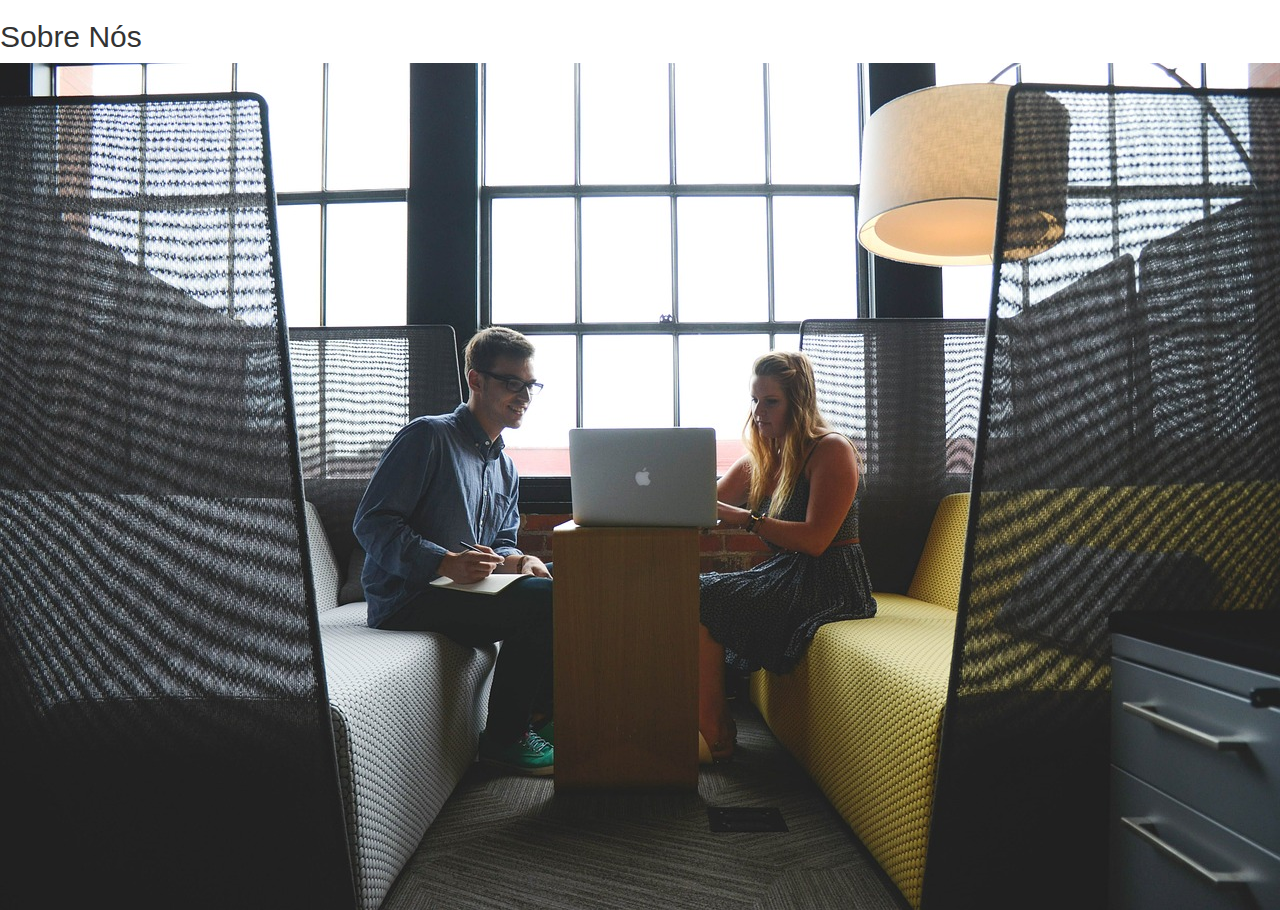
<file: arquitetura/index.html>
<!DOCTYPE html>
<html>
  <head>
    <meta charset="utf-8" />
    <link
      rel="stylesheet"
      type="text/css"
      href="bootstrap/css/bootstrap.min.css"
    />
    <meta name="viewport" content="width=device-width, initial-scale=1" />
  </head>
  <body>
    <h2>Sobre Nós</h2>
    <img
      src="./assets/img/empresa.jpg"
      class="img-responsive"
      alt="Duas pessoas conversando com um notebook na mão"
    />
  </body>
</html>
</file>
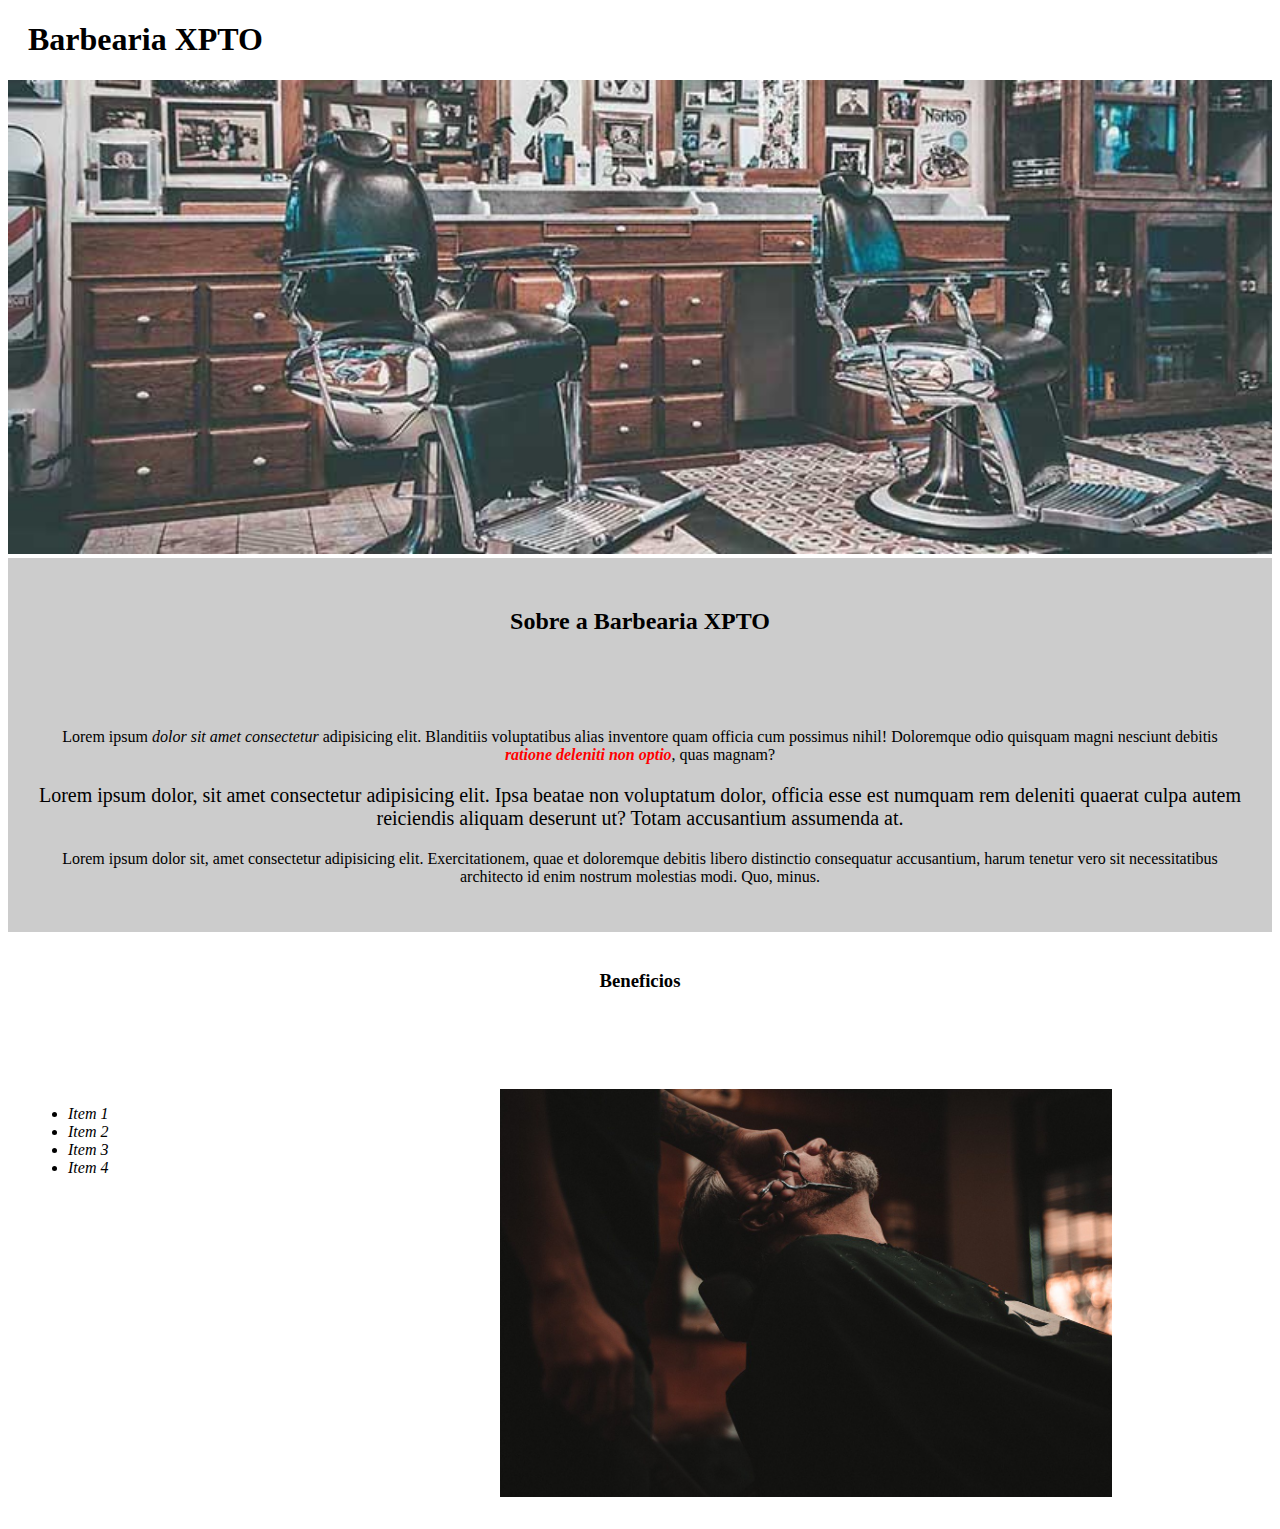
<file: barbearia/index.html>
<!DOCTYPE html>
<html lang="pt-br">
  <head>
    <meta charset="UTF-8" />
    <meta http-equiv="X-UA-Compatible" content="IE=edge" />
    <meta name="viewport" content="width=device-width, initial-scale=1.0" />
    <link rel="stylesheet" href="style.css" />
    <title>Barbearia</title>
  </head>
  <body>
    <header>
      <h1 class="titulo-principal">Barbearia XPTO</h1>
    </header>
    <img src="banner.jpg" alt="barbearia" id="banner" />
    <div class="principal">
      <h2 class="titulo-centralizado">Sobre a Barbearia XPTO</h2>

      <p>
        Lorem ipsum <em>dolor sit amet consectetur</em> adipisicing elit.
        Blanditiis voluptatibus alias inventore quam officia cum possimus nihil!
        Doloremque odio quisquam magni nesciunt debitis
        <em> <strong> ratione deleniti non optio</strong></em
        >, quas magnam?
      </p>

      <p id="lorem">
        Lorem ipsum dolor, sit amet consectetur adipisicing elit. Ipsa beatae
        non voluptatum dolor, officia esse est numquam rem deleniti quaerat
        culpa autem reiciendis aliquam deserunt ut? Totam accusantium assumenda
        at.
      </p>

      <p>
        Lorem ipsum dolor sit, amet consectetur adipisicing elit.
        Exercitationem, quae et doloremque debitis libero distinctio consequatur
        accusantium, harum tenetur vero sit necessitatibus architecto id enim
        nostrum molestias modi. Quo, minus.
      </p>
    </div>

    <div class="beneficio">
      <h3 class="titulo-centralizado">Beneficios</h3>

      <ul>
        <li class="itens">Item 1</li>
        <li class="itens">Item 2</li>
        <li class="itens">Item 3</li>
        <li class="itens">Item 4</li>
      </ul>

      <img src="beneficios.jpg" alt="beneficios" class="imagem-beneficios" />
    </div>
  </body>
</html>
</file>
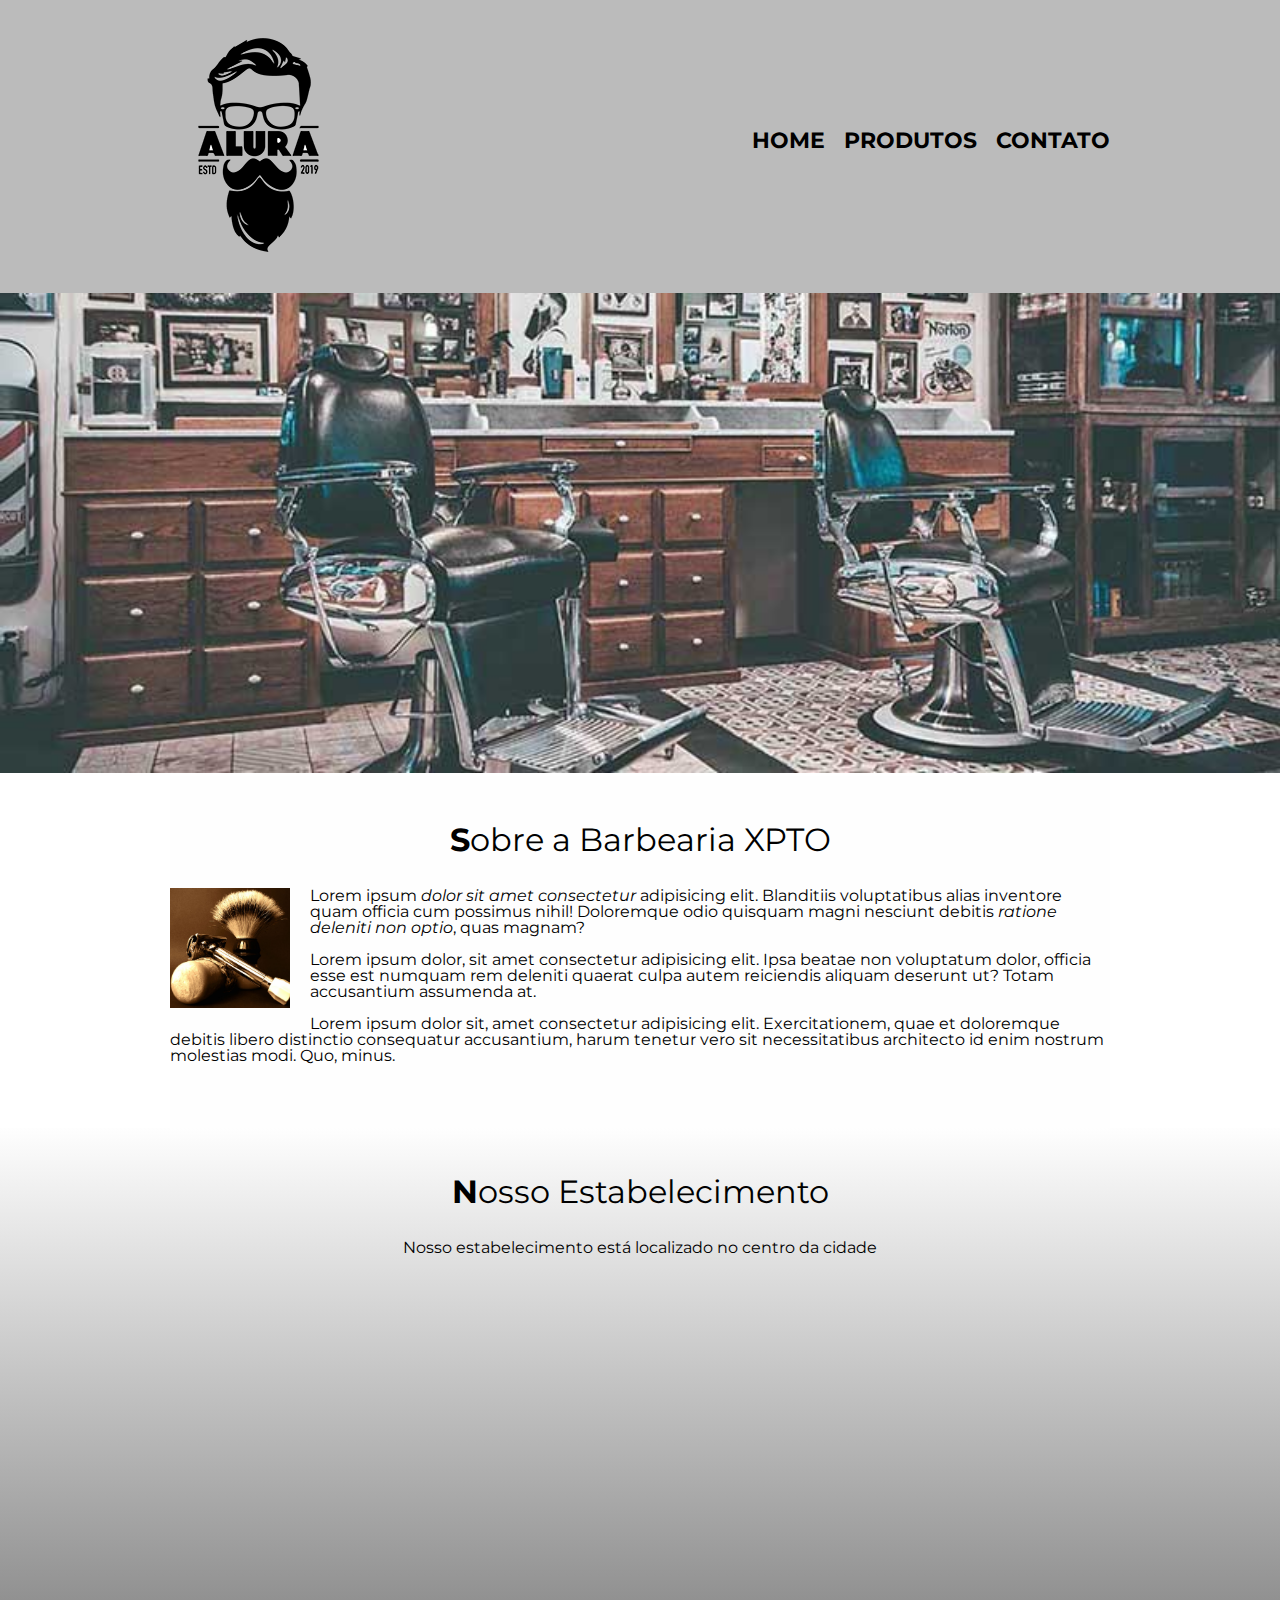
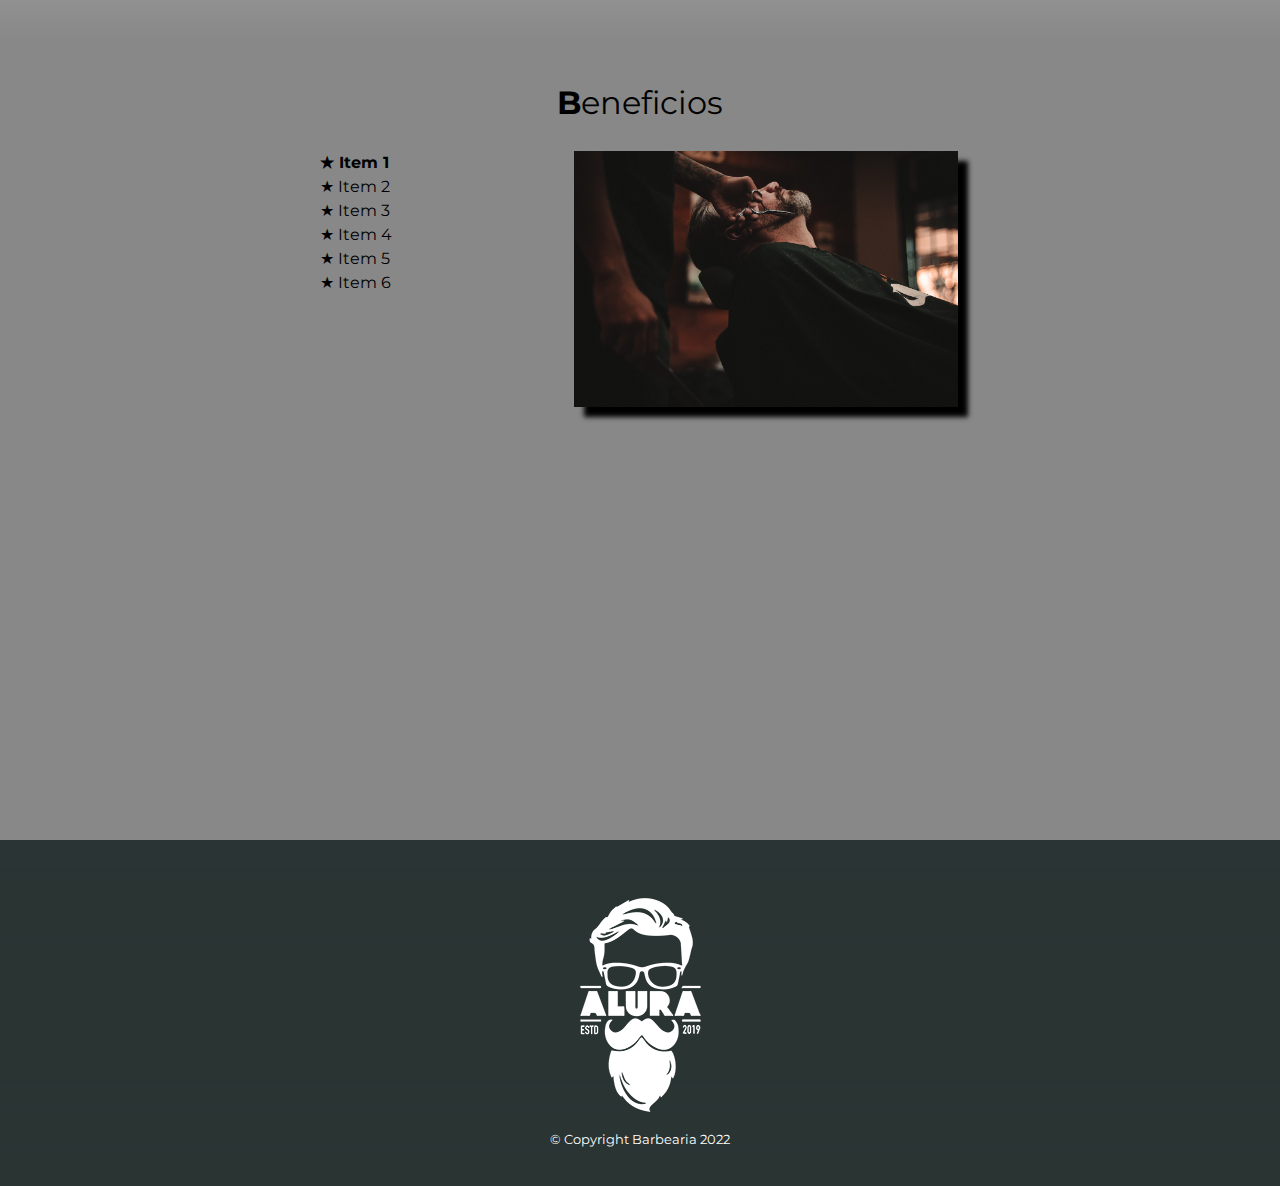
<file: barbearia/page/index.html>
<!DOCTYPE html>
<html lang="pt-br">
  <head>
    <meta charset="UTF-8" />
    <meta http-equiv="X-UA-Compatible" content="IE=edge" />
    <meta name="viewport" content="width=device-width, initial-scale=1.0" />
    <link rel="stylesheet" href="../style/reset.css" />
    <link rel="stylesheet" href="../style/style.css" />
    <link rel="stylesheet" href="../style/responsivo.css" />
    <link
      href="https://fonts.googleapis.com/css2?family=Montserrat:wght@100&display=swap"
      rel="stylesheet"
    />
    <title>Barbearia</title>
  </head>
  <body>
    <header>
      <div class="caixa">
        <h1><img src="../image/logo.png" alt="Logo da Barbearia" /></h1>

        <nav>
          <ul>
            <li><a href="index.html">Home</a></li>
            <li><a href="produtos.html">Produtos</a></li>
            <li><a href="contato.html">Contato</a></li>
          </ul>
        </nav>
      </div>
    </header>

    <img src="../image/banner.jpg" alt="barbearia" class="banner" />

    <main>
      <section class="principal">
        <h2 class="titulo-principal">Sobre a Barbearia XPTO</h2>

        <img
          src="../image/utensilios.jpg"
          alt="Utensilios de barbearia"
          class="utensilios"
        />

        <p>
          Lorem ipsum <em>dolor sit amet consectetur</em> adipisicing elit.
          Blanditiis voluptatibus alias inventore quam officia cum possimus
          nihil! Doloremque odio quisquam magni nesciunt debitis
          <em> <strong> ratione deleniti non optio</strong></em
          >, quas magnam?
        </p>

        <p id="lorem">
          Lorem ipsum dolor, sit amet consectetur adipisicing elit. Ipsa beatae
          non voluptatum dolor, officia esse est numquam rem deleniti quaerat
          culpa autem reiciendis aliquam deserunt ut? Totam accusantium
          assumenda at.
        </p>

        <p>
          Lorem ipsum dolor sit, amet consectetur adipisicing elit.
          Exercitationem, quae et doloremque debitis libero distinctio
          consequatur accusantium, harum tenetur vero sit necessitatibus
          architecto id enim nostrum molestias modi. Quo, minus.
        </p>
      </section>

      <section class="mapa">
        <h3 class="titulo-principal">Nosso Estabelecimento</h3>

        <p>Nosso estabelecimento está localizado no centro da cidade</p>

        <div class="mapa-conteudo">
          <iframe
            src="https://www.google.com/maps/embed?pb=!1m16!1m12!1m3!1d468303.6219279251!2d-46.6130317674391!3d-23.510119259502694!2m3!1f0!2f0!3f0!3m2!1i1024!2i768!4f13.1!2m1!1salura%20s%C3%A3o%20paulo!5e0!3m2!1spt-BR!2sbr!4v1641913833545!5m2!1spt-BR!2sbr"
            width="100%"
            height="300"
            style="border: 0"
            allowfullscreen=""
            loading="lazy"
          ></iframe>
        </div>
      </section>

      <section class="beneficio">
        <h3 class="titulo-principal">Beneficios</h3>

        <div class="conteudo-beneficios">
          <ul class="lista-beneficios">
            <li class="itens">Item 1</li>
            <li class="itens">Item 2</li>
            <li class="itens">Item 3</li>
            <li class="itens">Item 4</li>
            <li class="itens">Item 5</li>
            <li class="itens">Item 6</li>
          </ul>
          <img
            src="../image/beneficios.jpg"
            alt="beneficios"
            class="imagem-beneficios"
          />
        </div>

        <div class="video">
          <iframe
            width="100%"
            height="315"
            src="https://www.youtube.com/embed/wcVVXUV0YUY"
            title="YouTube video player"
            frameborder="0"
            allow="accelerometer; autoplay; clipboard-write; encrypted-media; gyroscope; picture-in-picture"
            allowfullscreen
          ></iframe>
        </div>
      </section>
    </main>
  </body>

  <footer>
    <img src="../image/logo-branco.png" alt="Logo Branco" />
    <p class="copyright">&copy; Copyright Barbearia 2022</p>
  </footer>
</html>
</file>
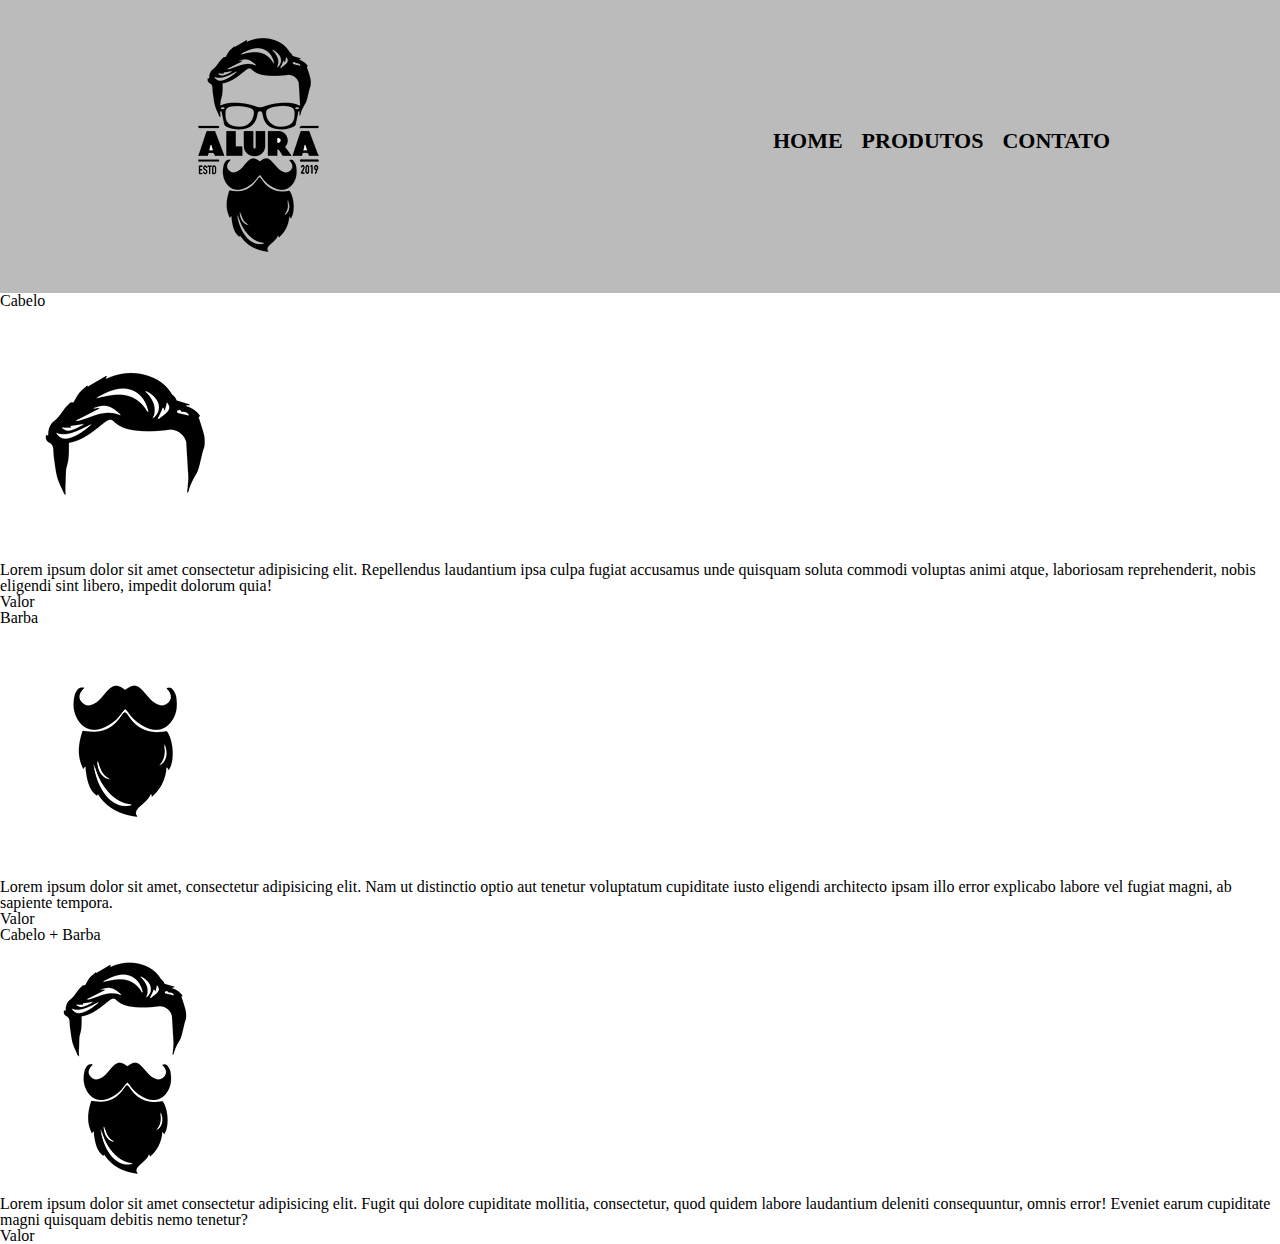
<file: barbearia/produtos.html>
<!DOCTYPE html>
<html lang="pt-br">
  <head>
    <meta charset="UTF-8" />
    <meta http-equiv="X-UA-Compatible" content="IE=edge" />
    <meta name="viewport" content="width=device-width, initial-scale=1.0" />
    <link rel="stylesheet" href="reset.css" />
    <link rel="stylesheet" href="produtos.css" />
    <title>Produtos</title>
  </head>
  <body>
    <header>
      <div class="caixa">
        <h1><img src="logo.png" /></h1>

        <nav>
          <ul>
            <li><a href="index.html">Home</a></li>
            <li><a href="produtos.html">Produtos</a></li>
            <li><a href="contato.html">Contato</a></li>
          </ul>
        </nav>
      </div>
    </header>

    <main>
      <ul>
        <li>
          <h2>Cabelo</h2>
          <img src="cabelo.jpg" alt="" />
          <p>
            Lorem ipsum dolor sit amet consectetur adipisicing elit. Repellendus
            laudantium ipsa culpa fugiat accusamus unde quisquam soluta commodi
            voluptas animi atque, laboriosam reprehenderit, nobis eligendi sint
            libero, impedit dolorum quia!
          </p>
          <p>Valor</p>
        </li>
        <li>
          <h2>Barba</h2>
          <img src="barba.jpg" alt="" />
          <p>
            Lorem ipsum dolor sit amet, consectetur adipisicing elit. Nam ut
            distinctio optio aut tenetur voluptatum cupiditate iusto eligendi
            architecto ipsam illo error explicabo labore vel fugiat magni, ab
            sapiente tempora.
          </p>
          <p>Valor</p>
        </li>
        <li>
          <h2>Cabelo + Barba</h2>
          <img src="cabelo+barba.jpg" alt="" />
          <p>
            Lorem ipsum dolor sit amet consectetur adipisicing elit. Fugit qui
            dolore cupiditate mollitia, consectetur, quod quidem labore
            laudantium deleniti consequuntur, omnis error! Eveniet earum
            cupiditate magni quisquam debitis nemo tenetur?
          </p>
          <p>Valor</p>
        </li>
      </ul>
    </main>
  </body>
</html>
</file>
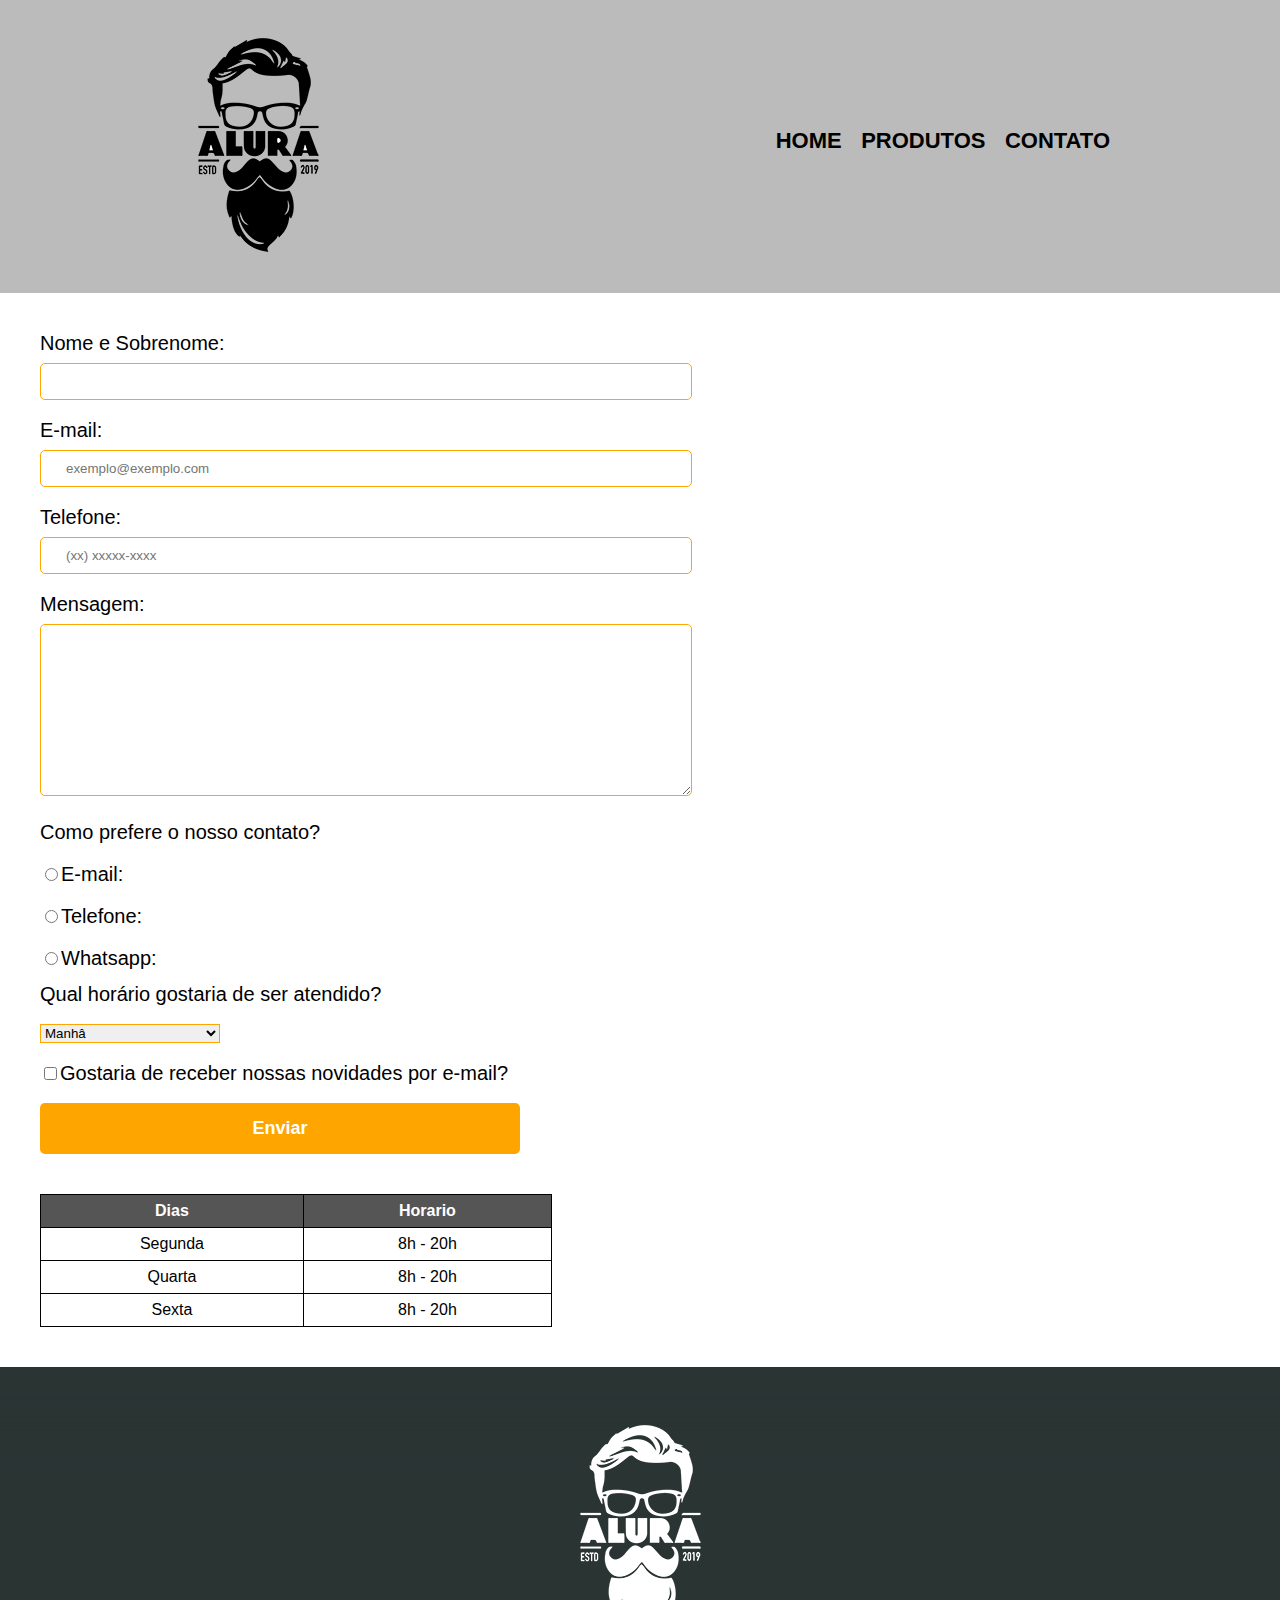
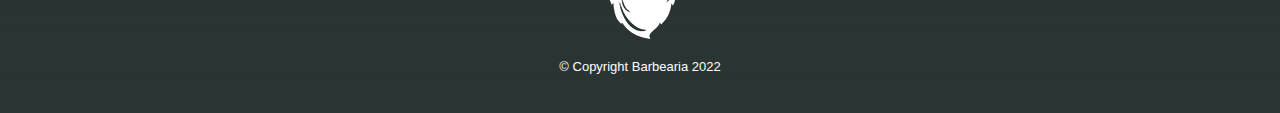
<file: barbearia/page/contato.html>
<!DOCTYPE html>
<html lang="pt-br">
  <head>
    <meta charset="UTF-8" />
    <meta http-equiv="X-UA-Compatible" content="IE=edge" />
    <meta name="viewport" content="width=device-width, initial-scale=1.0" />
    <link rel="stylesheet" href="../style/reset.css" />
    <link rel="stylesheet" href="../style/style.css" />
    <link rel="stylesheet" href="../style/contato.css" />
    <link rel="stylesheet" href="../style/responsivo.css" />
    <title>Contato</title>
  </head>
  <body>
    <header>
      <div class="caixa">
        <h1><img src="../image/logo.png" alt="Logo da Barbearia" /></h1>

        <nav>
          <ul>
            <li><a href="index.html">Home</a></li>
            <li><a href="produtos.html">Produtos</a></li>
            <li><a href="contato.html">Contato</a></li>
          </ul>
        </nav>
      </div>
    </header>

    <main>
      <form action="">
        <label for="nome-sobrenome">Nome e Sobrenome: </label>
        <input
          class="input-padrao"
          type="text"
          name="nome-sobrenome"
          id="nome-sobrenome"
        />

        <label for="email">E-mail: </label>
        <input
          class="input-padrao"
          type="email"
          name="email"
          id="email"
          placeholder="exemplo@exemplo.com"
          class="input-padrao"
        />

        <label for="telefone">Telefone: </label>
        <input
          class="input-padrao"
          type="tel"
          name="telefone"
          id="telefone"
          placeholder="(xx) xxxxx-xxxx"
          class="input-padrao"
        />

        <label for="mensagem">Mensagem: </label>
        <textarea
          class="input-padrao"
          name="mensagem"
          id="mensagem"
          cols="70"
          rows="10"
        ></textarea>

        <fieldset class="fieldset-radio">
          <legend>Como prefere o nosso contato?</legend>

          <label for="radio-email">
            <input
              type="radio"
              value="radio-email"
              id="radio-email"
              name="contato"
            />E-mail:
          </label>

          <label for="radio-telefone"
            ><input
              type="radio"
              value="radio-telefone"
              id="radio-telefone"
              name="contato"
            />Telefone:
          </label>

          <label for="radio-whatsapp">
            <input
              type="radio"
              value="radio-whatsapp"
              id="radio-whatsapp"
              name="contato"
            />Whatsapp:
          </label>
        </fieldset>

        <fieldset>
          <legend>Qual horário gostaria de ser atendido?</legend>
          <select name="" id="" class="select-options">
            <option value="">Manhâ</option>
            <option value="">Tarde</option>
            <option value="">Noite</option>
          </select>
        </fieldset>

        <div>
          <label for="" class="checkbox">
            <input type="checkbox" />Gostaria de receber nossas novidades por
            e-mail?
          </label>
        </div>

        <input type="submit" value="Enviar" class="enviar" />
      </form>

      <table>
        <thead>
          <tr>
            <th>Dias</th>
            <th>Horario</th>
          </tr>
        </thead>

        <tbody>
          <tr>
            <td>Segunda</td>
            <td>8h - 20h</td>
          </tr>
          <tr>
            <td>Quarta</td>
            <td>8h - 20h</td>
          </tr>
          <tr>
            <td>Sexta</td>
            <td>8h - 20h</td>
          </tr>
        </tbody>
      </table>
    </main>

    <footer>
      <img src="../image/logo-branco.png" alt="Logo da barbearia Branco" />
      <p class="copyright">&copy; Copyright Barbearia 2022</p>
    </footer>
  </body>
</html>
</file>
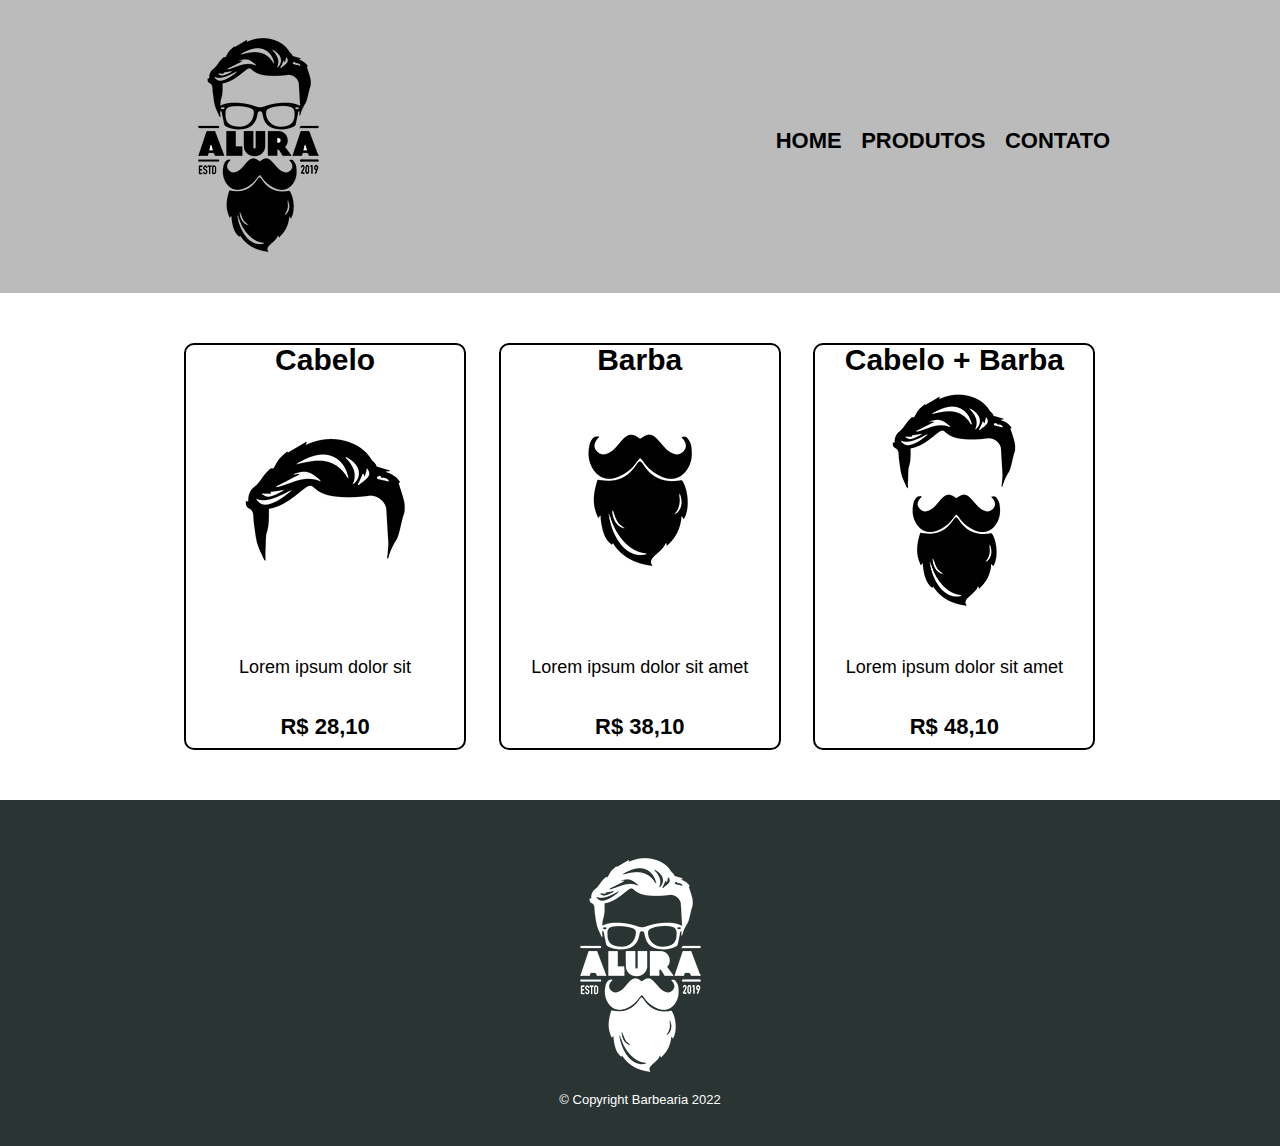
<file: barbearia/page/produtos.html>
<!DOCTYPE html>
<html lang="pt-br">
  <head>
    <meta charset="UTF-8" />
    <meta http-equiv="X-UA-Compatible" content="IE=edge" />
    <meta name="viewport" content="width=device-width, initial-scale=1.0" />
    <link rel="stylesheet" href="../style/reset.css" />
    <link rel="stylesheet" href="../style/style.css" />
    <link rel="stylesheet" href="../style/responsivo.css" />
    <title>Produtos</title>
  </head>
  <body>
    <header>
      <div class="caixa">
        <h1><img src="../image/logo.png" alt="Logo da Barbearia" /></h1>

        <nav>
          <ul>
            <li><a href="index.html">Home</a></li>
            <li><a href="produtos.html">Produtos</a></li>
            <li><a href="contato.html">Contato</a></li>
          </ul>
        </nav>
      </div>
    </header>

    <main>
      <ul class="produtos">
        <li>
          <h2>Cabelo</h2>
          <img src="../image/cabelo.jpg" alt="" />
          <p class="produto-descricao">Lorem ipsum dolor sit</p>
          <p class="produto-preco">R$ 28,10</p>
        </li>
        <li>
          <h2>Barba</h2>
          <img src="../image/barba.jpg" alt="" />
          <p class="produto-descricao">Lorem ipsum dolor sit amet</p>
          <p class="produto-preco">R$ 38,10</p>
        </li>
        <li>
          <h2>Cabelo + Barba</h2>
          <img src="../image/cabelo+barba.jpg" alt="" />
          <p class="produto-descricao">Lorem ipsum dolor sit amet</p>
          <p class="produto-preco">R$ 48,10</p>
        </li>
      </ul>
    </main>

    <footer>
      <img src="../image/logo-branco.png" alt="Logo Branco" />
      <p class="copyright">&copy; Copyright Barbearia 2022</p>
    </footer>
  </body>
</html>
</file>
<file: barbearia/style.css>
* {
}

body {
}

#banner {
  width: 100%;
}

.principal {
  background-color: #ccc;
  padding: 30px;
}

.titulo-principal {
  padding-left: 20px;
}

.titulo-centralizado {
  text-align: center;
  height: 100px;
}

p {
  text-align: center;
}

#lorem {
  font-size: 20px;
}

em strong {
  color: #ff0000;
}

.beneficio {
  background-color: #fff;
  padding: 20px;
}

ul {
  display: inline-block;
  vertical-align: top;
  width: 20%;
  margin-right: 15%;
}

.itens {
  font-style: italic;
}

.imagem-beneficios {
  width: 50%;
}
</file>
<file: barbearia/style/style.css>
body {
  font-family: "Montserrat", sans-serif;
}

header {
  background: #bbbbbb;
  padding: 20px 0;
}

.caixa {
  position: relative;
  width: 940px;
  margin: 0 auto;
}

nav {
  position: absolute;
  top: 110px;
  right: 0;
}

nav li {
  display: inline;
  margin: 0 0 0 15px;
}

nav a {
  text-transform: uppercase;
  color: #000000;
  font-weight: bold;
  font-size: 22px;
  text-decoration: none;
}

nav a:hover {
  color: #c78c19;
  text-decoration: underline;
}

.produtos {
  width: 940px;
  margin: 0 auto;
  padding: 50px 0;
}

.produtos li {
  display: inline-block;
  text-align: center;
  width: 30%;
  vertical-align: top;
  margin: 0 1.5%;
  box-sizing: border-box;
  border: 2px solid #000;
  border-radius: 10px;
}

.produtos li:hover {
  border-color: #c78c19;
}

.produtos li:active {
  border-color: #088c19;
}

.produtos li:hover h2 {
  font-size: 34px;
}

.produtos h2 {
  font-size: 30px;
  font-weight: bold;
}

.produto-descricao {
  font-size: 18px;
  padding: 30px 20px;
}

.produto-preco {
  font-size: 22px;
  font-weight: bold;
  padding: 10px;
}

footer {
  text-align: center;
  background: url("../image/bg.png");
  padding: 40px 0;
}

.copyright {
  color: #fff;
  font-size: 13px;
}

/* css pagina inicio */
.banner {
  width: 100%;
}

.titulo-principal {
  text-align: center;
  font-size: 2em;
  margin: 0 0 1em;
  clear: left;
  color: #000000;
}

.titulo-principal:first-letter {
  font-weight: bold;
}

.principal {
  padding: 3em 0;
  background: #fefefe;
  width: 940px;
  margin: 0 auto;
}

.principal p {
  margin: 0 0 1em;
}

.principal strong {
  font-style: bold;
}

.principal em {
  font-style: italic;
}

.imagem-beneficios {
  width: 60%;
  opacity: 1;
  transition: 400ms;
  box-shadow: 10px 10px 5px #000;
}

.imagem-beneficios:hover {
  opacity: 0.7;
}

.conteudo-beneficios {
  width: 640px;
  margin: 0 auto;
}

.lista-beneficios {
  width: 39%;
  display: inline-block;
  vertical-align: top;
}

.itens {
  line-height: 1.5em;
}

.itens:first-child {
  font-weight: bold;
}

.itens:before {
  content: "★ ";
}

.utensilios {
  width: 120px;
  float: left;
  margin: 0 20px 20px 0;
}

.beneficio {
  padding: 3em 0;
  background: #888;
}

.mapa {
  padding: 3em 0;
  background: linear-gradient(#fefefe, #888);
}

.mapa-conteudo {
  width: 940px;
  margin: 0 auto;
}

.mapa p {
  margin: 0 0 2em;
  text-align: center;
}

.video {
  width: 560px;
  margin: 2em auto;
}
</file>
<file: barbearia/style/responsivo.css>
@media screen and (max-width: 480px) {
  /* PAGINA HOME */
  .caixa,
  .principal,
  .conteudo-beneficios,
  .mapa-conteudo,
  .video {
    width: auto;
  }

  h1 {
    text-align: center;
  }

  nav {
    position: static;
    font-size: 8px;
  }

  .lista-beneficios,
  .imagem-beneficios {
    width: 100%;
  }

  /* PAGINA PRODUTOS */

  .produtos {
    width: 100%;
  }

  .produtos li {
    width: auto;
    padding: 3px;
    margin: 14%;
  }

  /* PAGINA DE CONTATO */

  form {
    margin: 10px;
    display: inline;
  }

  form label,
  form legend {
    display: block;
    font-size: 20px;
    margin: 10px;
  }

  .input-padrao {
    width: 80%;
    margin: 10px;
    border: 1px solid orange;
    border-radius: 5px;
  }

  .select-options {
    width: 50%;
    margin: 10px;
  }

  .checkbox {
    margin: 10px;
    line-height: 1.5;
  }

  .enviar {
    width: 90%;
    margin: 15px;
  }

  table {
    margin: 20px;
    width: 90%;
    position: static;
  }
}
</file>
<file: barbearia/produtos.css>
header {
  background: #bbbbbb;
  padding: 20px 0;
}

.caixa {
  position: relative;
  width: 940px;
  margin: 0 auto;
}

nav {
  position: absolute;
  top: 110px;
  right: 0;
}

nav li {
  display: inline;
  margin: 0 0 0 15px;
}

nav a {
  text-transform: uppercase;
  color: #000000;
  font-weight: bold;
  font-size: 22px;
  text-decoration: none;
}
</file>
<file: barbearia/style/contato.css>
form {
  margin: 40px;
}

form label,
form legend {
  display: block;
  font-size: 20px;
  margin: 0 0 10px;
}

.input-padrao {
  display: block;
  margin: 0 0 20px;
  padding: 10px 25px;
  width: 50%;
  border: 1px solid orange;
  border-radius: 5px;
}

.fieldset-radio {
  line-height: 2em;
}

.select-options {
  width: 15%;
  margin-top: 10px;
  border: 1px solid orange;
}

.select-options::selection {
  background: orange;
}

.checkbox {
  margin: 20px 0;
  background: 1px solid orange;
}

.enviar {
  width: 40%;
  padding: 15px 0;
  background: orange;
  color: white;
  font-weight: bold;
  font-size: 18px;
  border: none;
  border-radius: 5px;
  cursor: pointer;
}

.enviar:hover {
  background: darkorange;
  transition: 1s all;
  transform: scale(1.2);
}

table {
  margin: 40px;
  width: 40%;
  text-align: center;
}

thead {
  background: #555;
  color: white;
  font-weight: bold;
}

td,
th {
  border: 1px solid #000;
  padding: 8px 15px;
}
</file>
